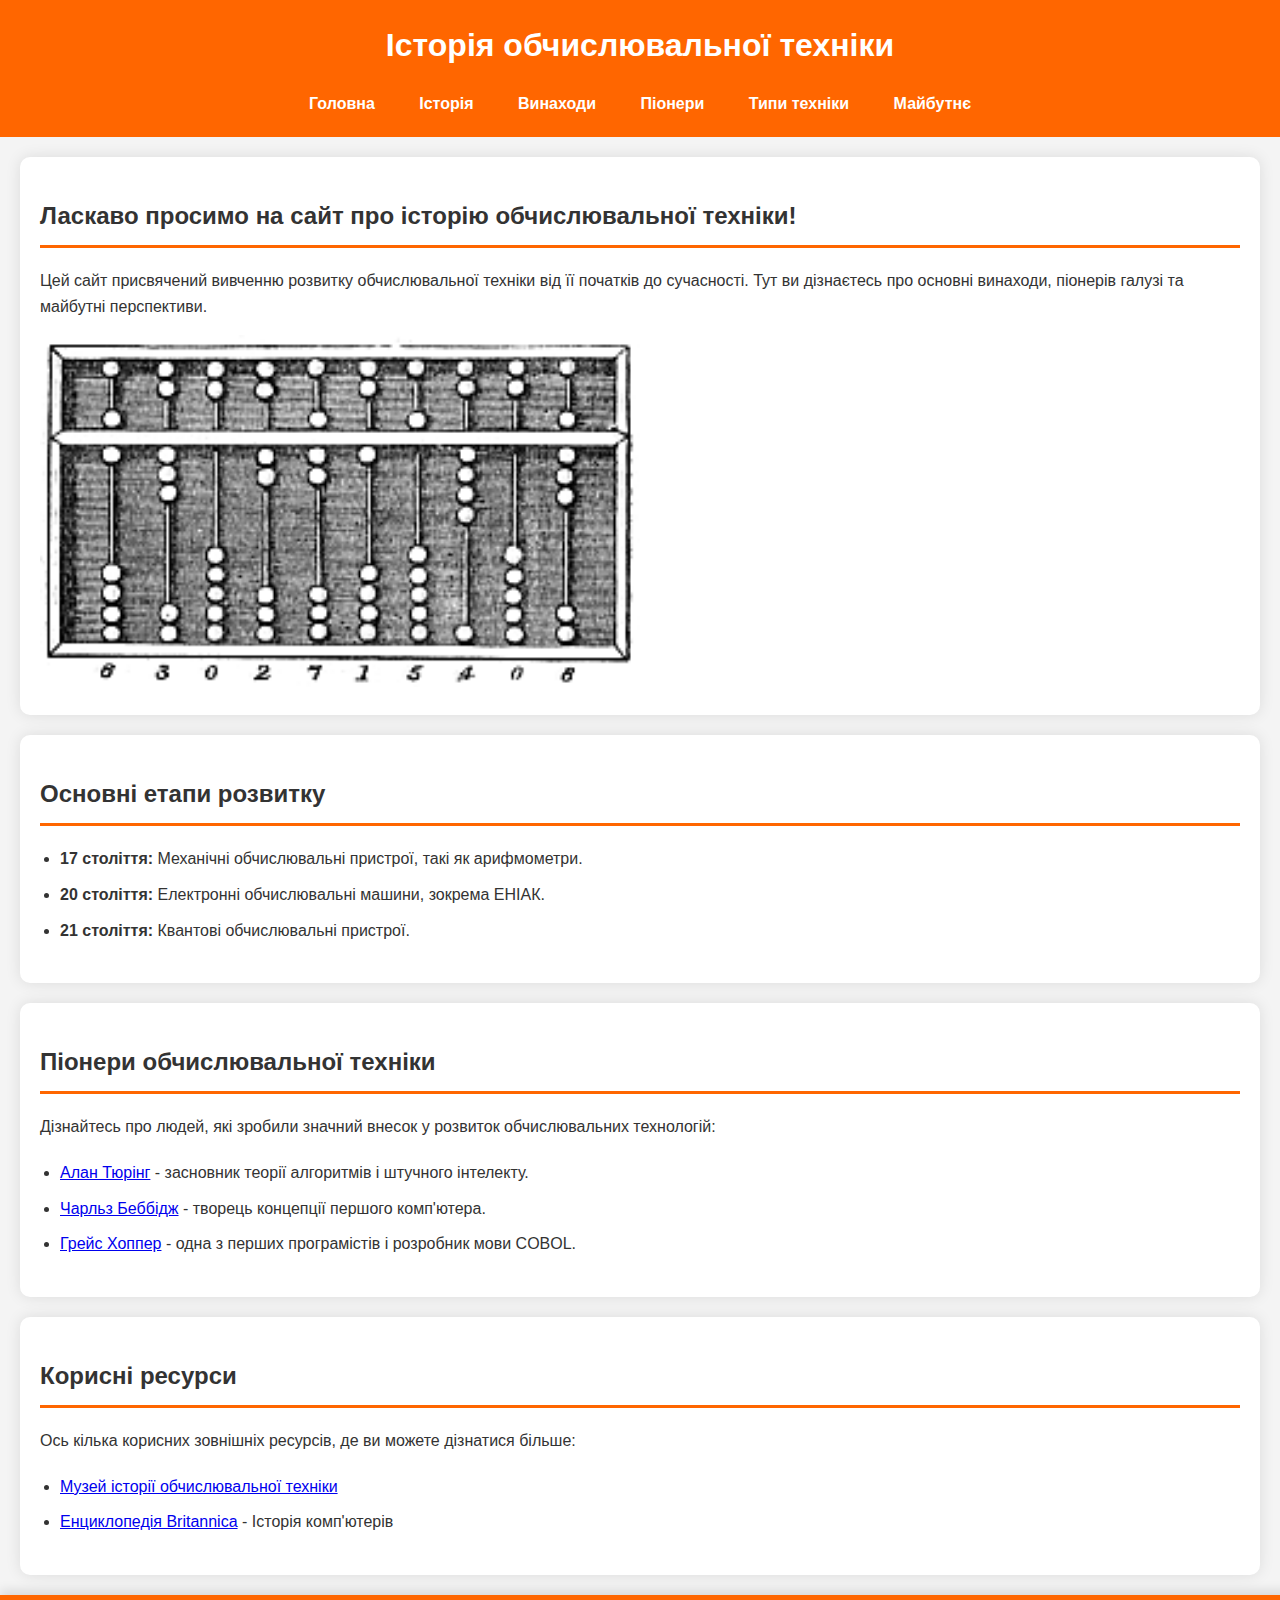
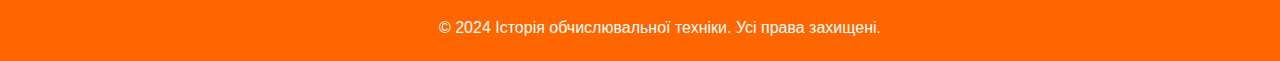
<file: index.html>
<!DOCTYPE html>
<html lang="uk">
<head>
    <meta charset="UTF-8">
    <meta name="viewport" content="width=device-width, initial-scale=1.0">
    <title>Історія обчислювальної техніки</title>
    <link rel="stylesheet" href="css/style.css">
</head>
<body>
    <header>
        <h1>Історія обчислювальної техніки</h1>
        <nav>
            <ul>
                <li><a href="index.html">Головна</a></li>
                <li><a href="pages/history.html">Історія</a></li>
                <li><a href="pages/inventions.html">Винаходи</a></li>
                <li><a href="pages/pioneers.html">Піонери</a></li>
                <li><a href="pages/types.html">Типи техніки</a></li>
                <li><a href="pages/future.html">Майбутнє</a></li>
            </ul>
        </nav>
    </header>
    
    <section>
        <h2>Ласкаво просимо на сайт про історію обчислювальної техніки!</h2>
        <p>Цей сайт присвячений вивченню розвитку обчислювальної техніки від її початків до сучасності. Тут ви дізнаєтесь про основні винаходи, піонерів галузі та майбутні перспективи.</p>
        <img src="img/main/history.png" alt="Історія обчислювальної техніки" width="600">
    </section>

    <section>
        <h2>Основні етапи розвитку</h2>
        <ul>
            <li><strong>17 століття:</strong> Механічні обчислювальні пристрої, такі як арифмометри.</li>
            <li><strong>20 століття:</strong> Електронні обчислювальні машини, зокрема ЕНІАК.</li>
            <li><strong>21 століття:</strong> Квантові обчислювальні пристрої.</li>
        </ul>
    </section>

    <section>
        <h2>Піонери обчислювальної техніки</h2>
        <p>Дізнайтесь про людей, які зробили значний внесок у розвиток обчислювальних технологій:</p>
        <ul>
            <li>
                <a href="https://uk.wikipedia.org/wiki/Алан_Тюрінг" target="_blank">Алан Тюрінг</a> 
                - засновник теорії алгоритмів і штучного інтелекту. <br>
            </li>
            <li>
                <a href="https://uk.wikipedia.org/wiki/Чарльз_Беббідж" target="_blank">Чарльз Беббідж</a> 
                - творець концепції першого комп'ютера. <br>
            </li>
            <li>
                <a href="https://uk.wikipedia.org/wiki/Грейс_Хоппер" target="_blank">Грейс Хоппер</a> 
                - одна з перших програмістів і розробник мови COBOL. <br>
            </li>
        </ul>
    </section>
    
    
    <section>
        <h2>Корисні ресурси</h2>
        <p>Ось кілька корисних зовнішніх ресурсів, де ви можете дізнатися більше:</p>
        <ul>
            <li><a href="https://www.computerhistory.org/">Музей історії обчислювальної техніки</a></li>
            <li><a href="https://www.britannica.com/technology/history-of-computers">Енциклопедія Britannica</a> - Історія комп'ютерів</li>
        </ul>
    </section>
    
    <footer>
        <p>&copy; 2024 Історія обчислювальної техніки. Усі права захищені.</p>
    </footer>
</body>
</html>
</file>
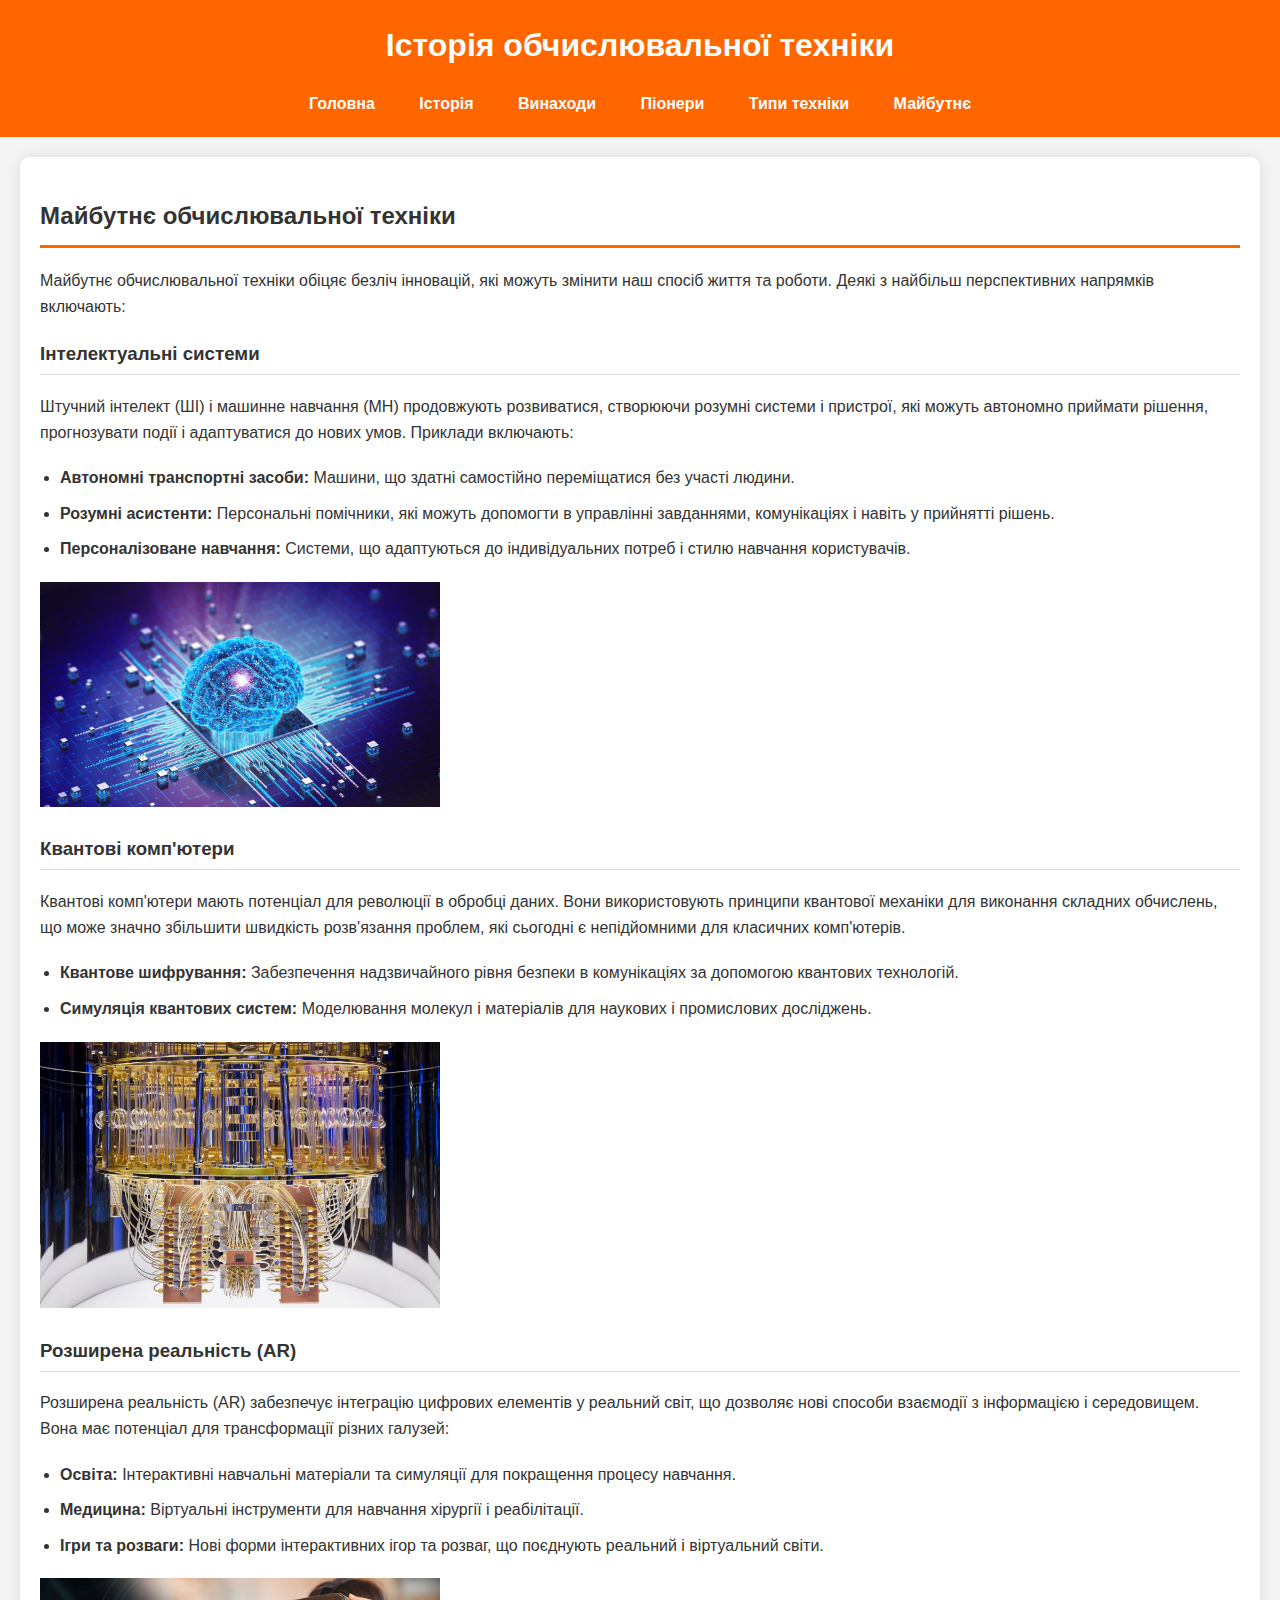
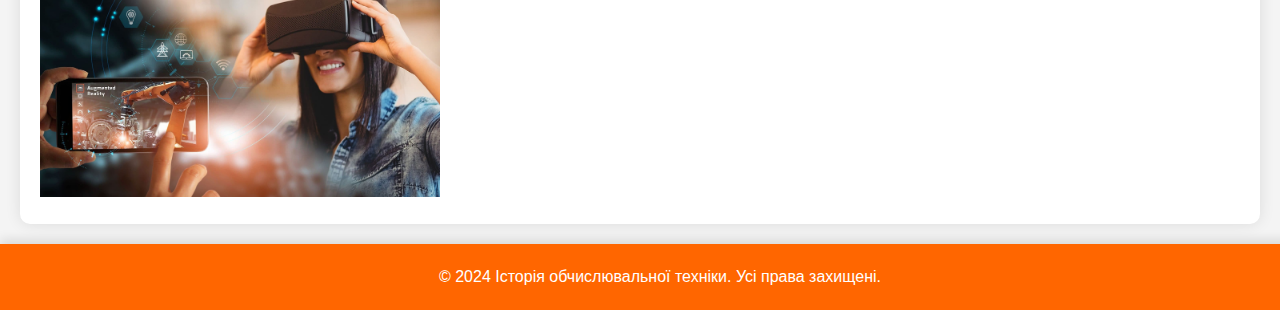
<file: pages/future.html>
<!DOCTYPE html>
<html lang="uk">
<head>
    <meta charset="UTF-8">
    <meta name="viewport" content="width=device-width, initial-scale=1.0">
    <title>Історія обчислювальної техніки - Майбутнє</title>
    <link rel="stylesheet" href="../css/style.css">
</head>
<body>
    <header>
        <h1>Історія обчислювальної техніки</h1>
        <nav>
            <ul>
                <li><a href="../index.html">Головна</a></li>
                <li><a href="history.html">Історія</a></li>
                <li><a href="inventions.html">Винаходи</a></li>
                <li><a href="pioneers.html">Піонери</a></li>
                <li><a href="types.html">Типи техніки</a></li>
                <li><a href="future.html">Майбутнє</a></li>
            </ul>
        </nav>
    </header>
    
    <section>
        <h2>Майбутнє обчислювальної техніки</h2>
        <p>Майбутнє обчислювальної техніки обіцяє безліч інновацій, які можуть змінити наш спосіб життя та роботи. Деякі з найбільш перспективних напрямків включають:</p>
        
        <h3>Інтелектуальні системи</h3>
        <p>Штучний інтелект (ШІ) і машинне навчання (МН) продовжують розвиватися, створюючи розумні системи і пристрої, які можуть автономно приймати рішення, прогнозувати події і адаптуватися до нових умов. Приклади включають:</p>
        <ul>
            <li><strong>Автономні транспортні засоби:</strong> Машини, що здатні самостійно переміщатися без участі людини.</li>
            <li><strong>Розумні асистенти:</strong> Персональні помічники, які можуть допомогти в управлінні завданнями, комунікаціях і навіть у прийнятті рішень.</li>
            <li><strong>Персоналізоване навчання:</strong> Системи, що адаптуються до індивідуальних потреб і стилю навчання користувачів.</li>
        </ul>
        <img src="../img/future/VFLt5vHV7aCoLrLGjP9Qwm-1200-80.jpg" alt="Інтелектуальні системи" width="400">
        
        <h3>Квантові комп'ютери</h3>
        <p>Квантові комп'ютери мають потенціал для революції в обробці даних. Вони використовують принципи квантової механіки для виконання складних обчислень, що може значно збільшити швидкість розв'язання проблем, які сьогодні є непідйомними для класичних комп'ютерів.</p>
        <ul>
            <li><strong>Квантове шифрування:</strong> Забезпечення надзвичайного рівня безпеки в комунікаціях за допомогою квантових технологій.</li>
            <li><strong>Симуляція квантових систем:</strong> Моделювання молекул і матеріалів для наукових і промислових досліджень.</li>
        </ul>
        <img src="../img/future/830b6acf603cddf47f9b1a35eaa2d4ee.jpg" alt="Квантові комп'ютери" width="400">
        
        <h3>Розширена реальність (AR)</h3>
        <p>Розширена реальність (AR) забезпечує інтеграцію цифрових елементів у реальний світ, що дозволяє нові способи взаємодії з інформацією і середовищем. Вона має потенціал для трансформації різних галузей:</p>
        <ul>
            <li><strong>Освіта:</strong> Інтерактивні навчальні матеріали та симуляції для покращення процесу навчання.</li>
            <li><strong>Медицина:</strong> Віртуальні інструменти для навчання хірургії і реабілітації.</li>
            <li><strong>Ігри та розваги:</strong> Нові форми інтерактивних ігор та розваг, що поєднують реальний і віртуальний світи.</li>
        </ul>
        <img src="../img/future/eb89aada-5923-4153-b688-4f6d66851bd6.jpeg" alt="Розширена реальність" width="400">
        
    </section>
    
    <footer>
        <p>&copy; 2024 Історія обчислювальної техніки. Усі права захищені.</p>
    </footer>
</body>
</html>
</file>
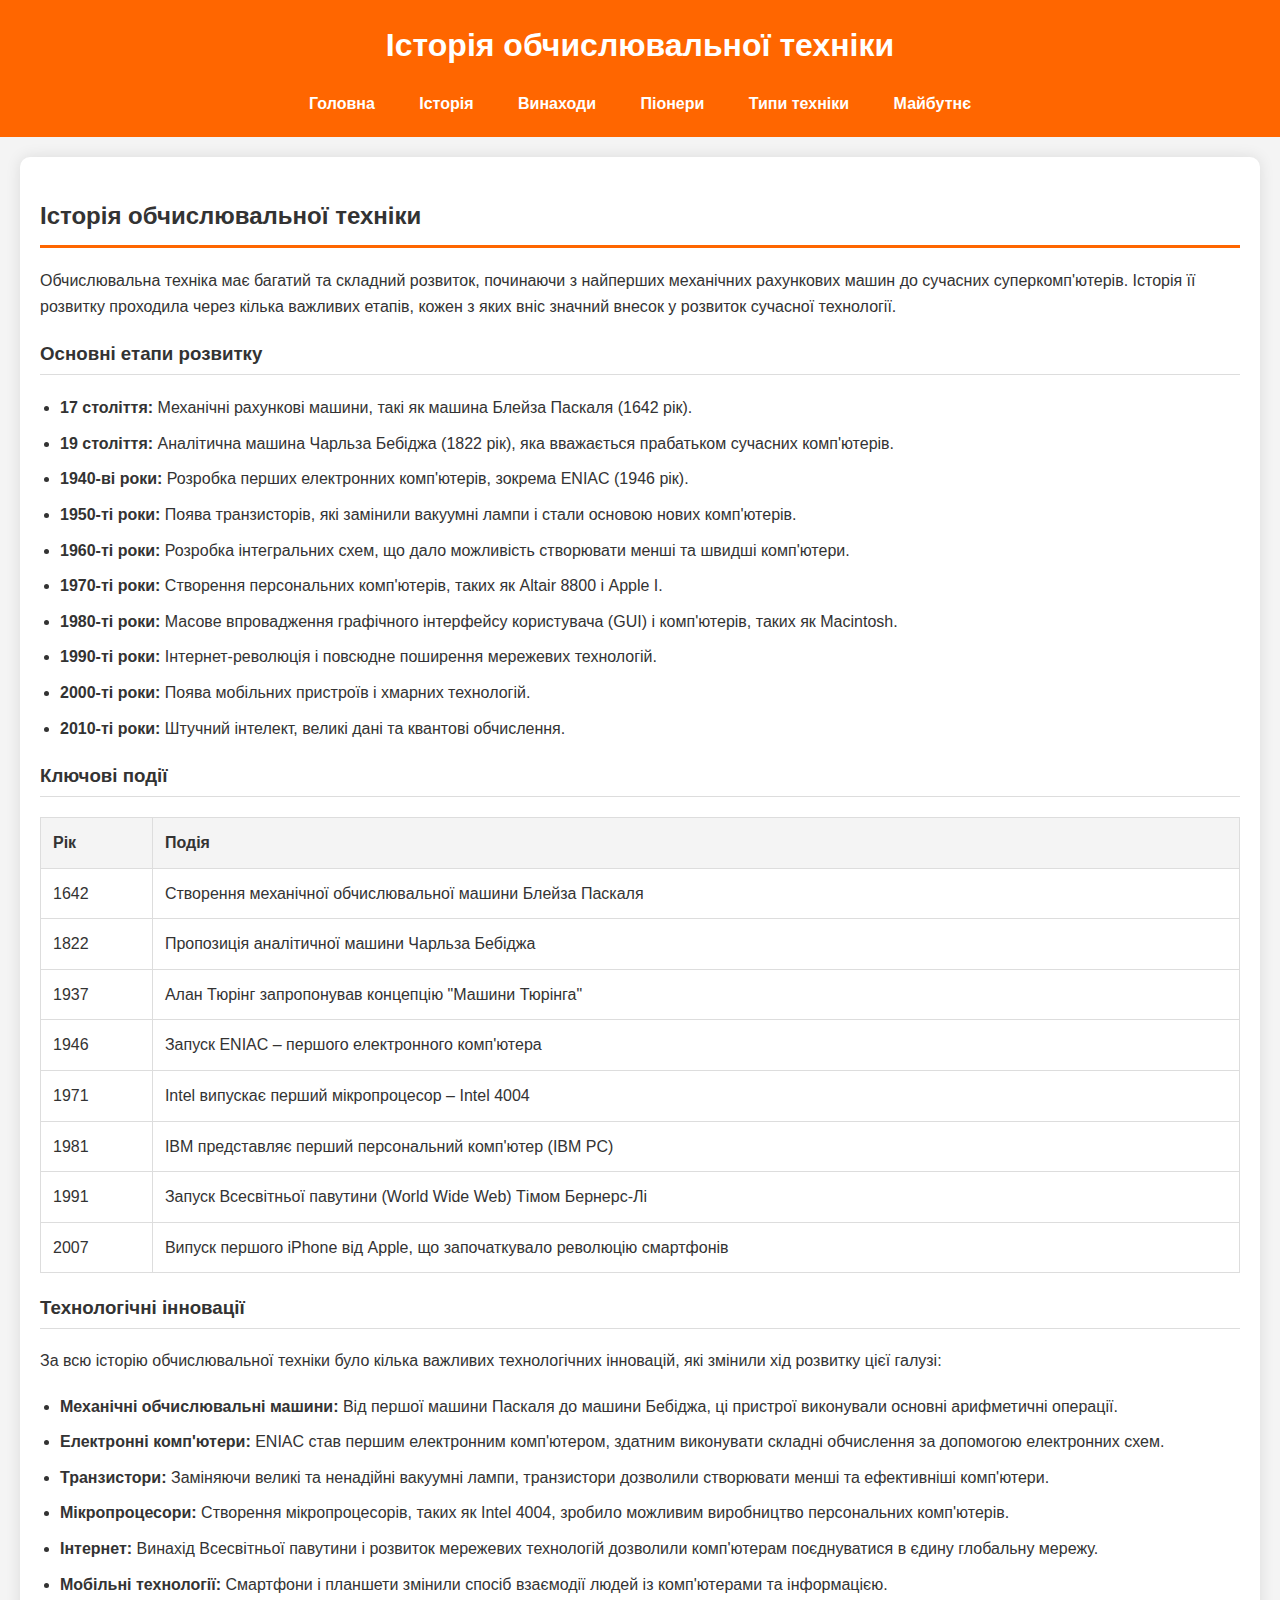
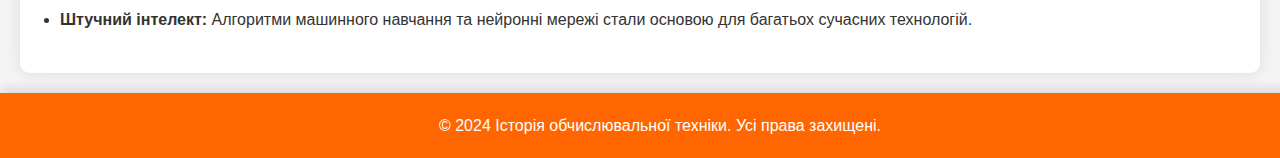
<file: pages/history.html>
<!DOCTYPE html>
<html lang="uk">
<head>
    <meta charset="UTF-8">
    <meta name="viewport" content="width=device-width, initial-scale=1.0">
    <title>Історія обчислювальної техніки - Історія</title>
    <link rel="stylesheet" href="../css/style.css">
</head>
<body>
    <header>
        <h1>Історія обчислювальної техніки</h1>
        <nav>
            <ul>
                <li><a href="../index.html">Головна</a></li>
                <li><a href="history.html">Історія</a></li>
                <li><a href="inventions.html">Винаходи</a></li>
                <li><a href="pioneers.html">Піонери</a></li>
                <li><a href="types.html">Типи техніки</a></li>
                <li><a href="future.html">Майбутнє</a></li>
            </ul>
        </nav>
    </header>
    
    <section>
        <h2>Історія обчислювальної техніки</h2>
        <p>Обчислювальна техніка має багатий та складний розвиток, починаючи з найперших механічних рахункових машин до сучасних суперкомп'ютерів. Історія її розвитку проходила через кілька важливих етапів, кожен з яких вніс значний внесок у розвиток сучасної технології.</p>

        <h3>Основні етапи розвитку</h3>
        <ul>
            <li><strong>17 століття:</strong> Механічні рахункові машини, такі як машина Блейза Паскаля (1642 рік).</li>
            <li><strong>19 століття:</strong> Аналітична машина Чарльза Бебіджа (1822 рік), яка вважається прабатьком сучасних комп'ютерів.</li>
            <li><strong>1940-ві роки:</strong> Розробка перших електронних комп'ютерів, зокрема ENIAC (1946 рік).</li>
            <li><strong>1950-ті роки:</strong> Поява транзисторів, які замінили вакуумні лампи і стали основою нових комп'ютерів.</li>
            <li><strong>1960-ті роки:</strong> Розробка інтегральних схем, що дало можливість створювати менші та швидші комп'ютери.</li>
            <li><strong>1970-ті роки:</strong> Створення персональних комп'ютерів, таких як Altair 8800 і Apple I.</li>
            <li><strong>1980-ті роки:</strong> Масове впровадження графічного інтерфейсу користувача (GUI) і комп'ютерів, таких як Macintosh.</li>
            <li><strong>1990-ті роки:</strong> Інтернет-революція і повсюдне поширення мережевих технологій.</li>
            <li><strong>2000-ті роки:</strong> Поява мобільних пристроїв і хмарних технологій.</li>
            <li><strong>2010-ті роки:</strong> Штучний інтелект, великі дані та квантові обчислення.</li>
        </ul>

        <h3>Ключові події</h3>
        <table border="1">
            <tr>
                <th>Рік</th>
                <th>Подія</th>
            </tr>
            <tr>
                <td>1642</td>
                <td>Створення механічної обчислювальної машини Блейза Паскаля</td>
            </tr>
            <tr>
                <td>1822</td>
                <td>Пропозиція аналітичної машини Чарльза Бебіджа</td>
            </tr>
            <tr>
                <td>1937</td>
                <td>Алан Тюрінг запропонував концепцію "Машини Тюрінга"</td>
            </tr>
            <tr>
                <td>1946</td>
                <td>Запуск ENIAC – першого електронного комп'ютера</td>
            </tr>
            <tr>
                <td>1971</td>
                <td>Intel випускає перший мікропроцесор – Intel 4004</td>
            </tr>
            <tr>
                <td>1981</td>
                <td>IBM представляє перший персональний комп'ютер (IBM PC)</td>
            </tr>
            <tr>
                <td>1991</td>
                <td>Запуск Всесвітньої павутини (World Wide Web) Тімом Бернерс-Лі</td>
            </tr>
            <tr>
                <td>2007</td>
                <td>Випуск першого iPhone від Apple, що започаткувало революцію смартфонів</td>
            </tr>
        </table>

        <h3>Технологічні інновації</h3>
        <p>За всю історію обчислювальної техніки було кілька важливих технологічних інновацій, які змінили хід розвитку цієї галузі:</p>
        <ul>
            <li><strong>Механічні обчислювальні машини:</strong> Від першої машини Паскаля до машини Бебіджа, ці пристрої виконували основні арифметичні операції.</li>
            <li><strong>Електронні комп'ютери:</strong> ENIAC став першим електронним комп'ютером, здатним виконувати складні обчислення за допомогою електронних схем.</li>
            <li><strong>Транзистори:</strong> Заміняючи великі та ненадійні вакуумні лампи, транзистори дозволили створювати менші та ефективніші комп'ютери.</li>
            <li><strong>Мікропроцесори:</strong> Створення мікропроцесорів, таких як Intel 4004, зробило можливим виробництво персональних комп'ютерів.</li>
            <li><strong>Інтернет:</strong> Винахід Всесвітньої павутини і розвиток мережевих технологій дозволили комп'ютерам поєднуватися в єдину глобальну мережу.</li>
            <li><strong>Мобільні технології:</strong> Смартфони і планшети змінили спосіб взаємодії людей із комп'ютерами та інформацією.</li>
            <li><strong>Штучний інтелект:</strong> Алгоритми машинного навчання та нейронні мережі стали основою для багатьох сучасних технологій.</li>
        </ul>
    </section>
    
    <footer>
        <p>&copy; 2024 Історія обчислювальної техніки. Усі права захищені.</p>
    </footer>
</body>
</html>
</file>
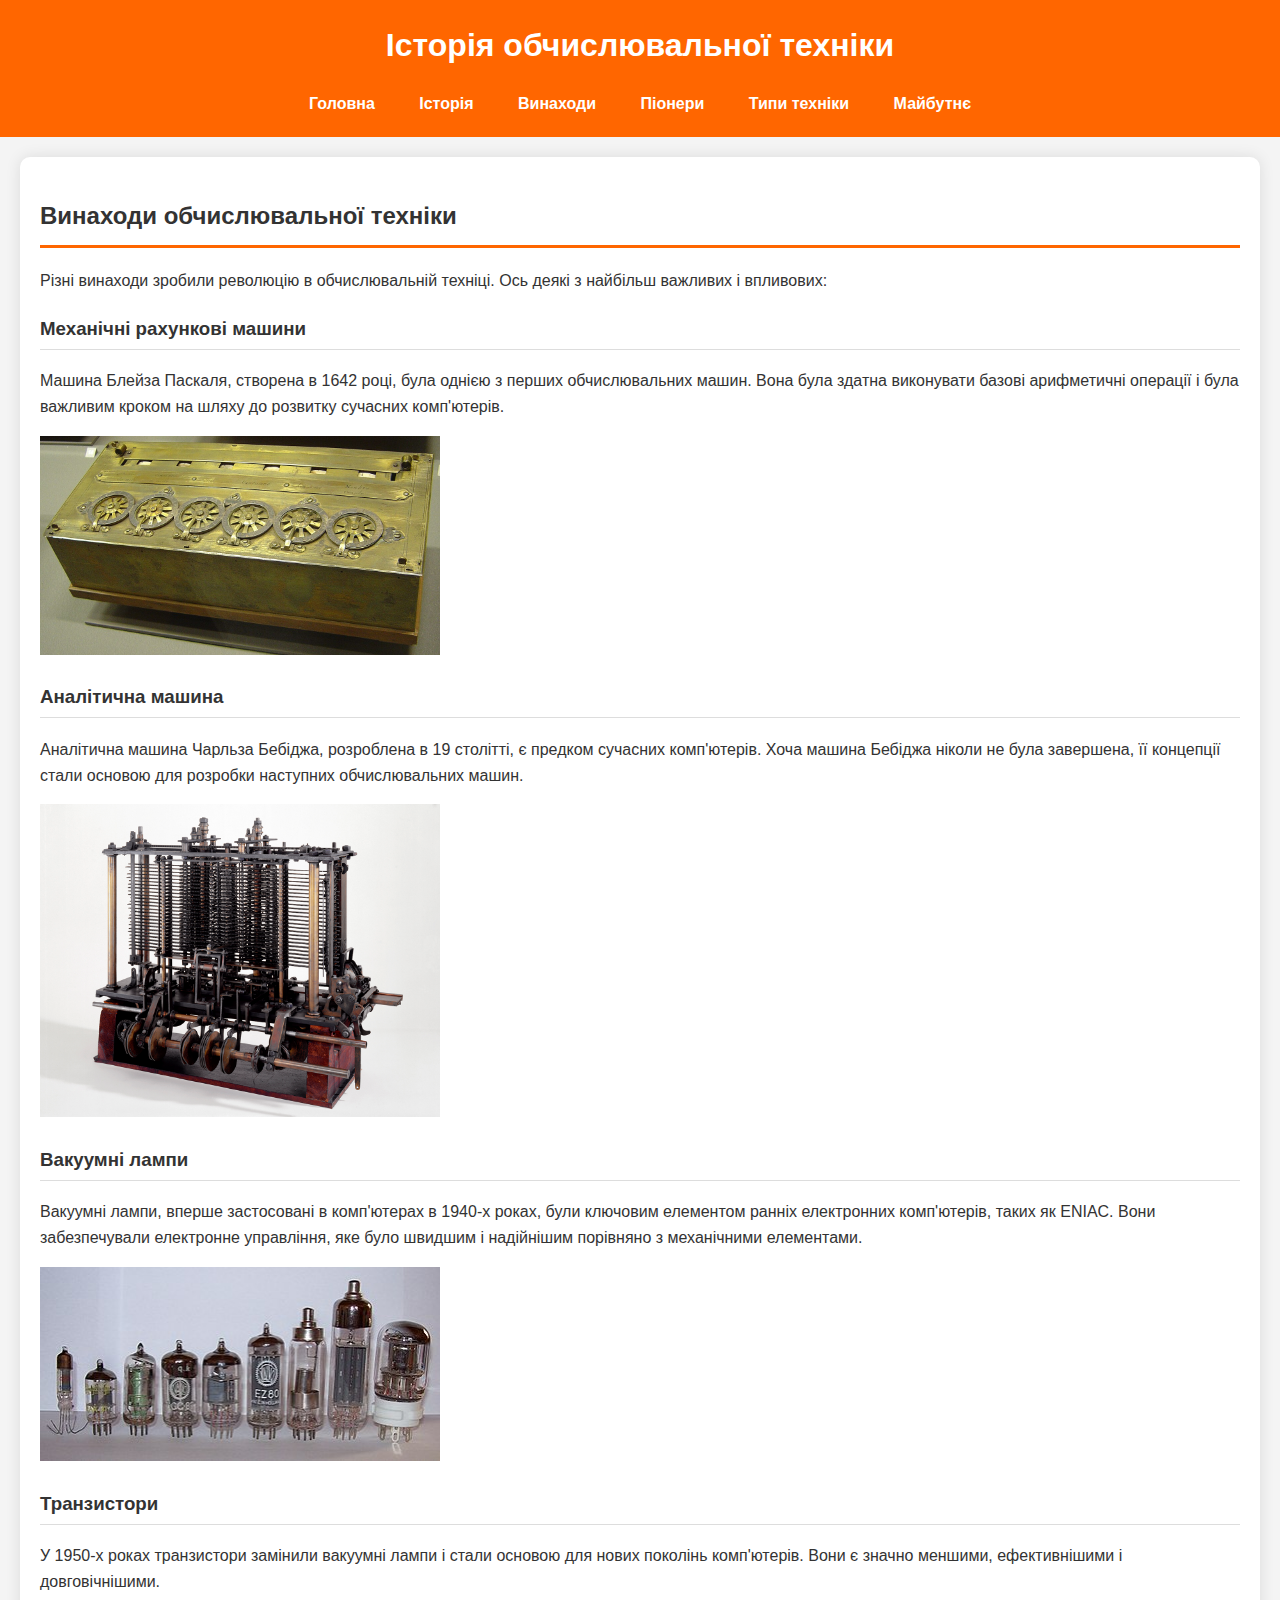
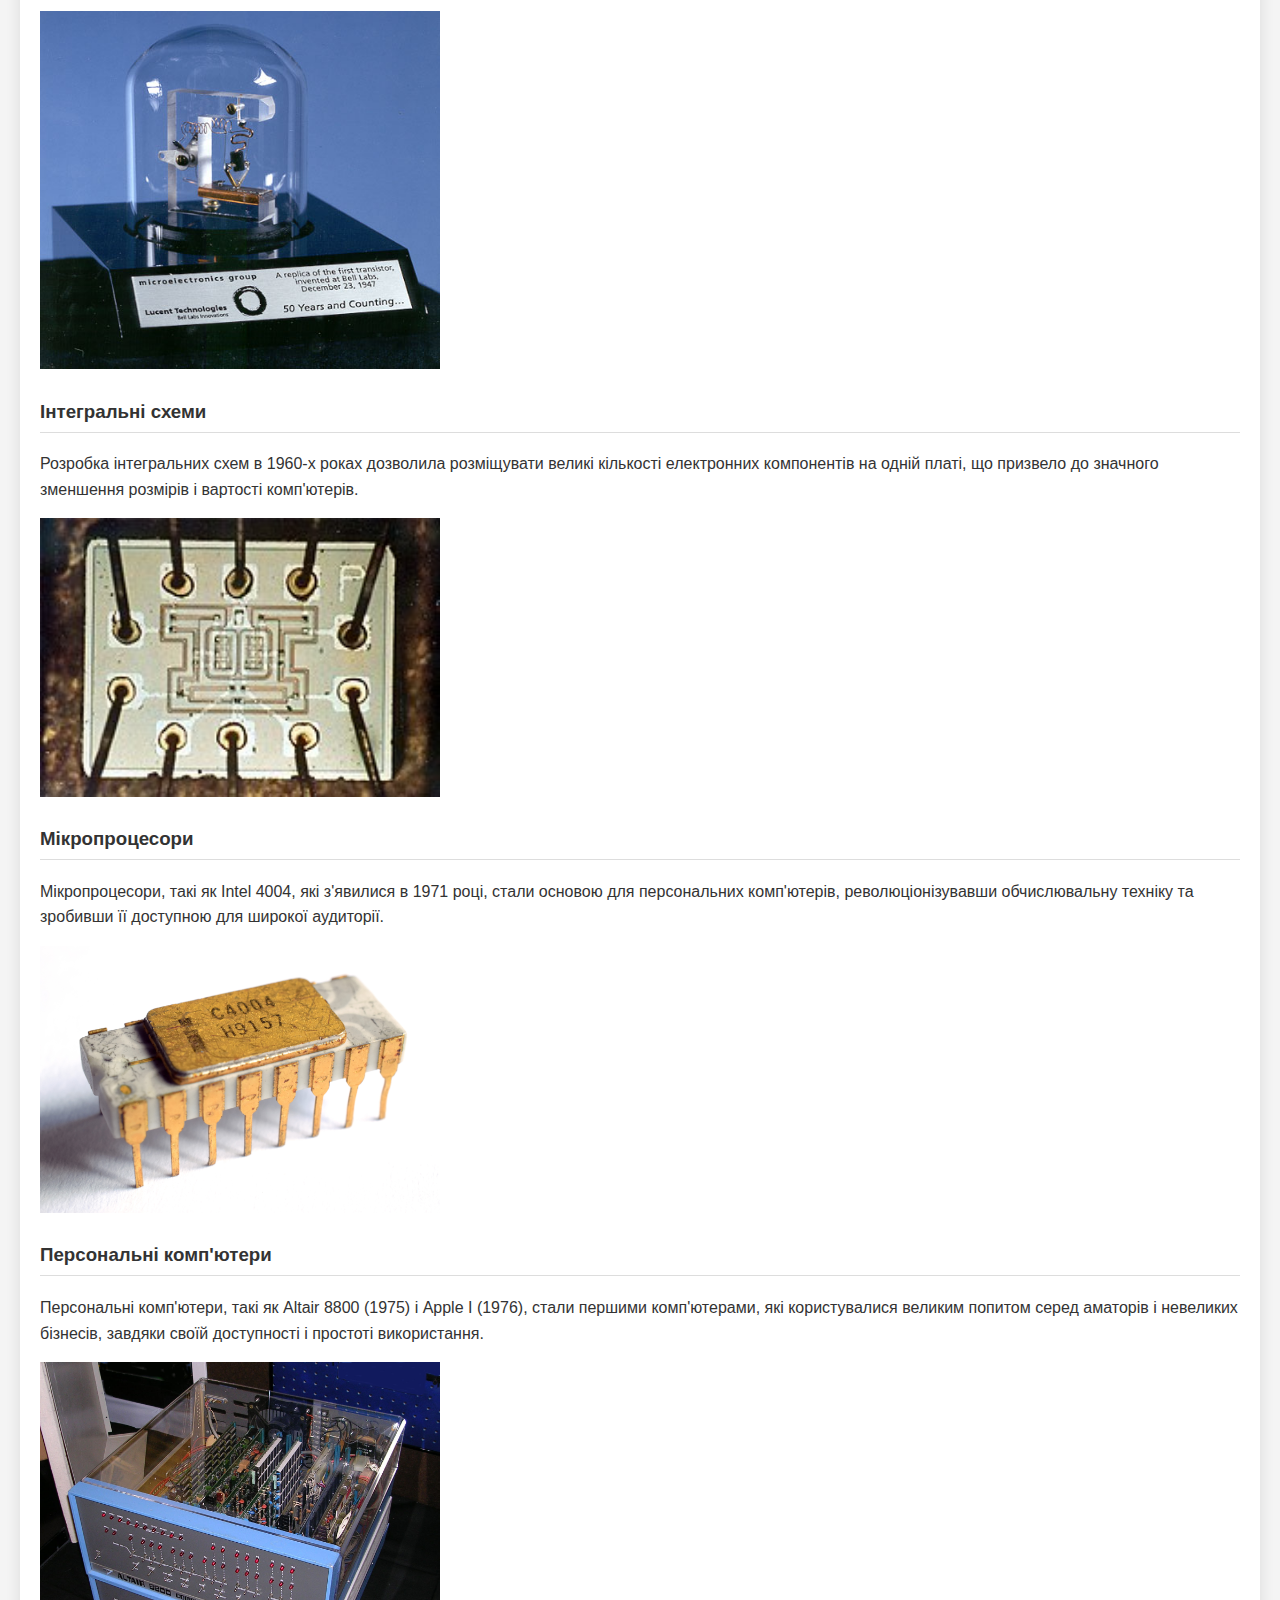
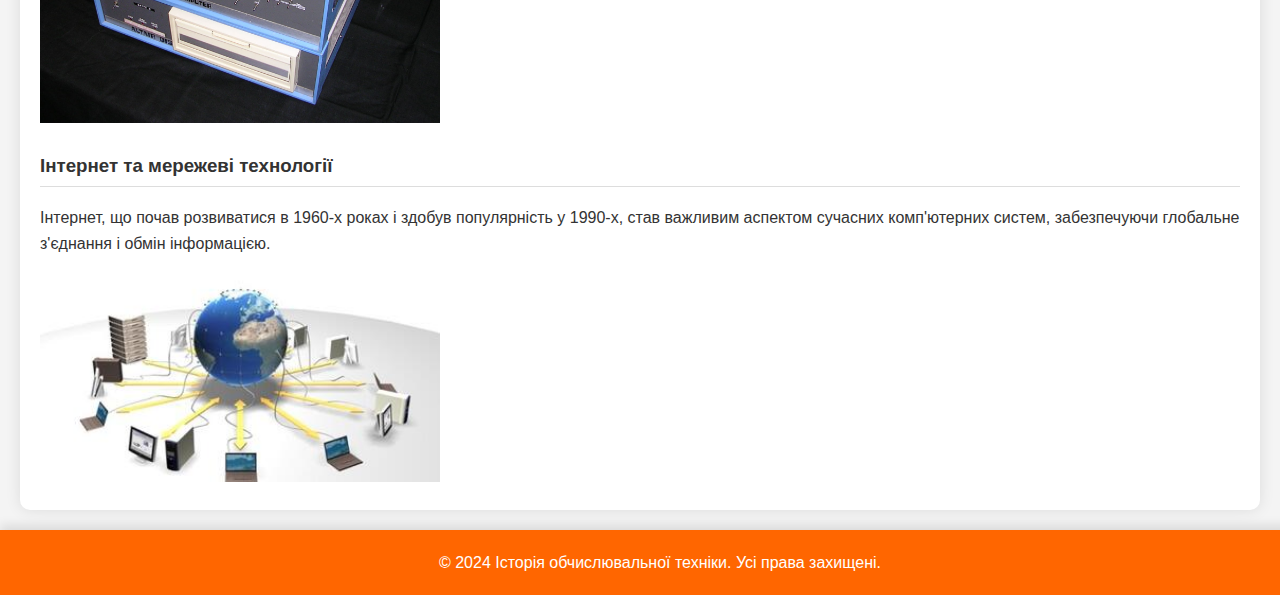
<file: pages/inventions.html>
<!DOCTYPE html>
<html lang="uk">
<head>
    <meta charset="UTF-8">
    <meta name="viewport" content="width=device-width, initial-scale=1.0">
    <title>Історія обчислювальної техніки - Винаходи</title>
    <link rel="stylesheet" href="../css/style.css">
</head>
<body>
    <header>
        <h1>Історія обчислювальної техніки</h1>
        <nav>
            <ul>
                <li><a href="../index.html">Головна</a></li>
                <li><a href="history.html">Історія</a></li>
                <li><a href="inventions.html">Винаходи</a></li>
                <li><a href="pioneers.html">Піонери</a></li>
                <li><a href="types.html">Типи техніки</a></li>
                <li><a href="future.html">Майбутнє</a></li>
            </ul>
        </nav>
    </header>
    
    <section>
        <h2>Винаходи обчислювальної техніки</h2>
        <p>Різні винаходи зробили революцію в обчислювальній техніці. Ось деякі з найбільш важливих і впливових:</p>
        
        <h3>Механічні рахункові машини</h3>
        <p>Машина Блейза Паскаля, створена в 1642 році, була однією з перших обчислювальних машин. Вона була здатна виконувати базові арифметичні операції і була важливим кроком на шляху до розвитку сучасних комп'ютерів.</p>
        <img src="../img/inventions/Arts_et_Metiers_Pascaline_dsc03869.jpg" alt="Машина Паскаля" width="400">

        <h3>Аналітична машина</h3>
        <p>Аналітична машина Чарльза Бебіджа, розроблена в 19 столітті, є предком сучасних комп'ютерів. Хоча машина Бебіджа ніколи не була завершена, її концепції стали основою для розробки наступних обчислювальних машин.</p>
        <img src="../img/inventions/babbages_analytical_engine_1834-1871._9660574685.jpg" alt="Аналітична машина" width="400">
        
        <h3>Вакуумні лампи</h3>
        <p>Вакуумні лампи, вперше застосовані в комп'ютерах в 1940-х роках, були ключовим елементом ранніх електронних комп'ютерів, таких як ENIAC. Вони забезпечували електронне управління, яке було швидшим і надійнішим порівняно з механічними елементами.</p>
        <img src="../img/inventions/400px-Elektronenroehren-auswahl.jpg" alt="Вакуумні лампи" width="400">
        
        <h3>Транзистори</h3>
        <p>У 1950-х роках транзистори замінили вакуумні лампи і стали основою для нових поколінь комп'ютерів. Вони є значно меншими, ефективнішими і довговічнішими.</p>
        <img src="../img/inventions/Replica-of-first-transistor.jpg" alt="Транзистори" width="400">
        
        <h3>Інтегральні схеми</h3>
        <p>Розробка інтегральних схем в 1960-х роках дозволила розміщувати великі кількості електронних компонентів на одній платі, що призвело до значного зменшення розмірів і вартості комп'ютерів.</p>
        <img src="../img/inventions/Agc_nor2.jpg" alt="Інтегральні схеми" width="400">
        
        <h3>Мікропроцесори</h3>
        <p>Мікропроцесори, такі як Intel 4004, які з'явилися в 1971 році, стали основою для персональних комп'ютерів, революціонізувавши обчислювальну техніку та зробивши її доступною для широкої аудиторії.</p>
        <img src="../img/inventions/Intel_C4004.jpg" alt="Мікропроцесори" width="400">
        
        <h3>Персональні комп'ютери</h3>
        <p>Персональні комп'ютери, такі як Altair 8800 (1975) і Apple I (1976), стали першими комп'ютерами, які користувалися великим попитом серед аматорів і невеликих бізнесів, завдяки своїй доступності і простоті використання.</p>
        <img src="../img/inventions/Altair_8800_Computer.jpg" alt="Персональні комп'ютери" width="400">
        
        <h3>Інтернет та мережеві технології</h3>
        <p>Інтернет, що почав розвиватися в 1960-х роках і здобув популярність у 1990-х, став важливим аспектом сучасних комп'ютерних систем, забезпечуючи глобальне з'єднання і обмін інформацією.</p>
        <img src="../img/inventions/0201c3d9-b823-378x198.jpg" alt="Інтернет" width="400">
        
    </section>
    
    <footer>
        <p>&copy; 2024 Історія обчислювальної техніки. Усі права захищені.</p>
    </footer>
</body>
</html>
</file>
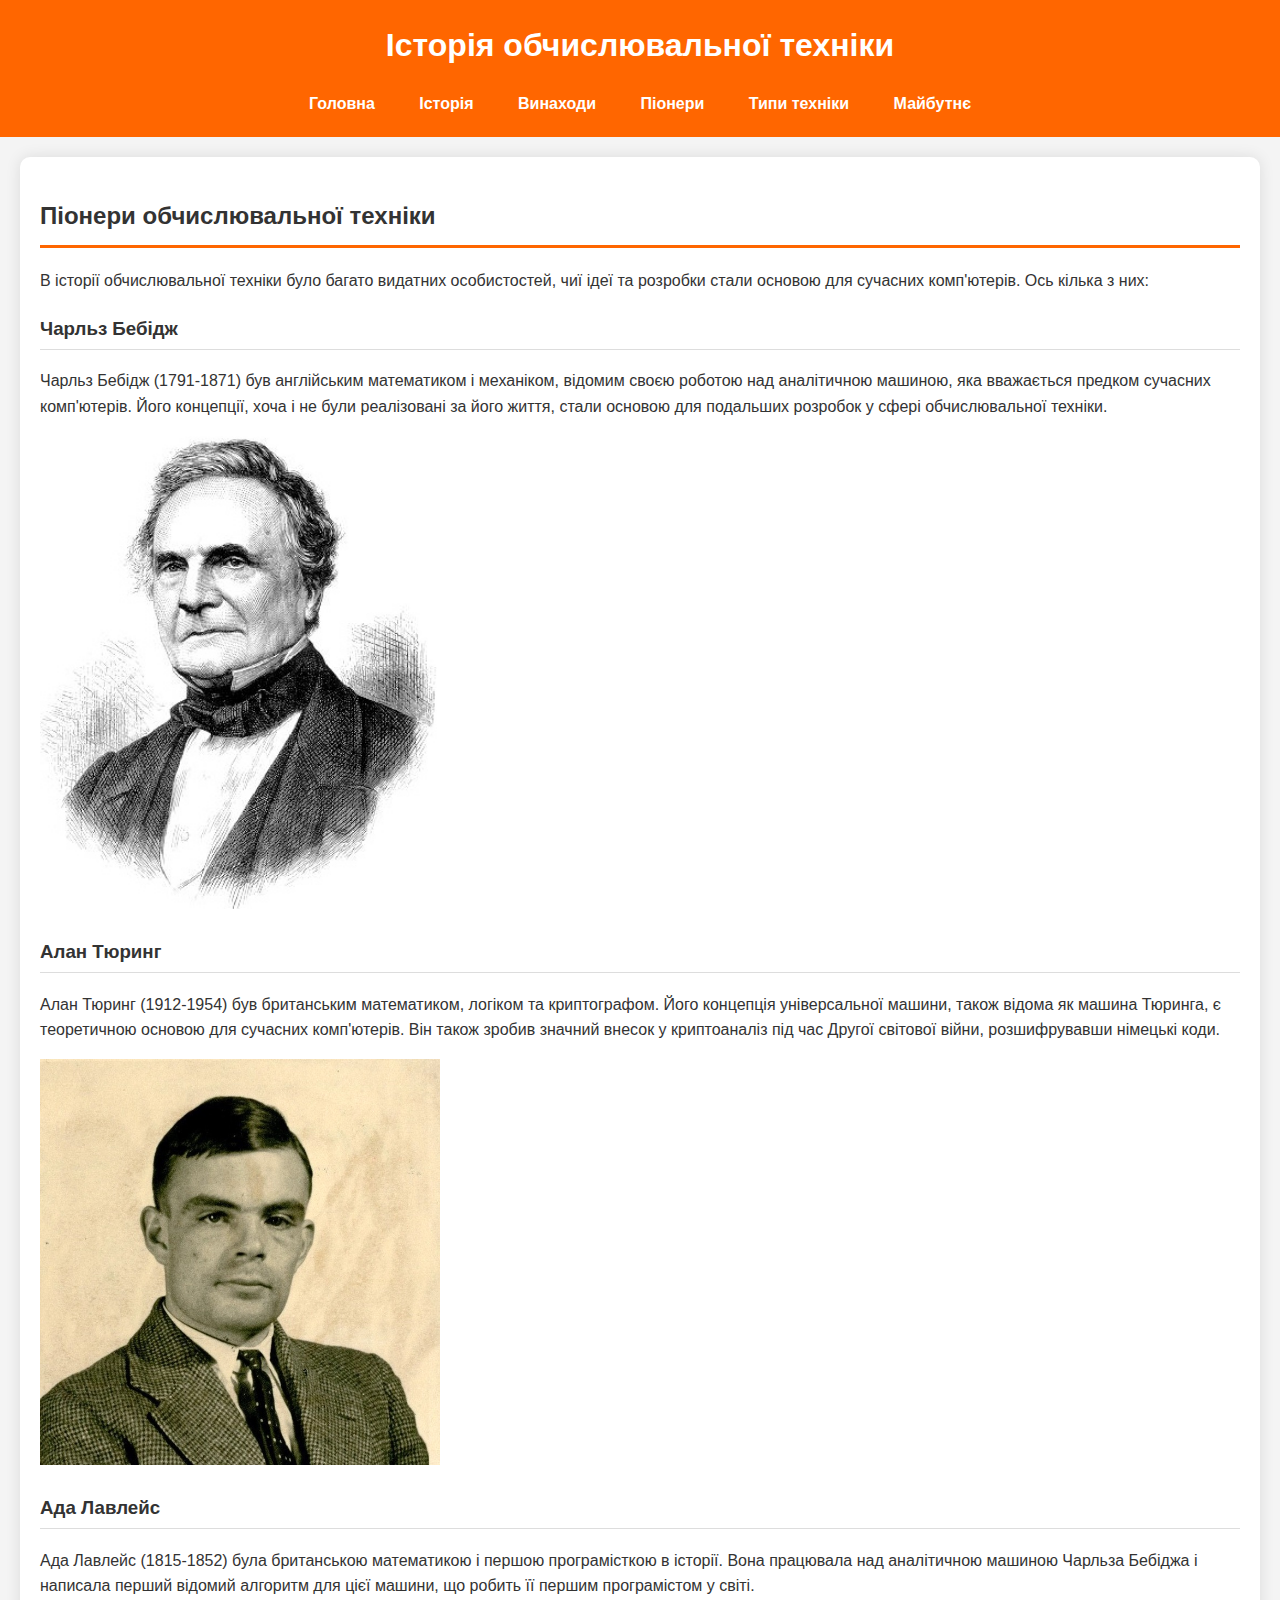
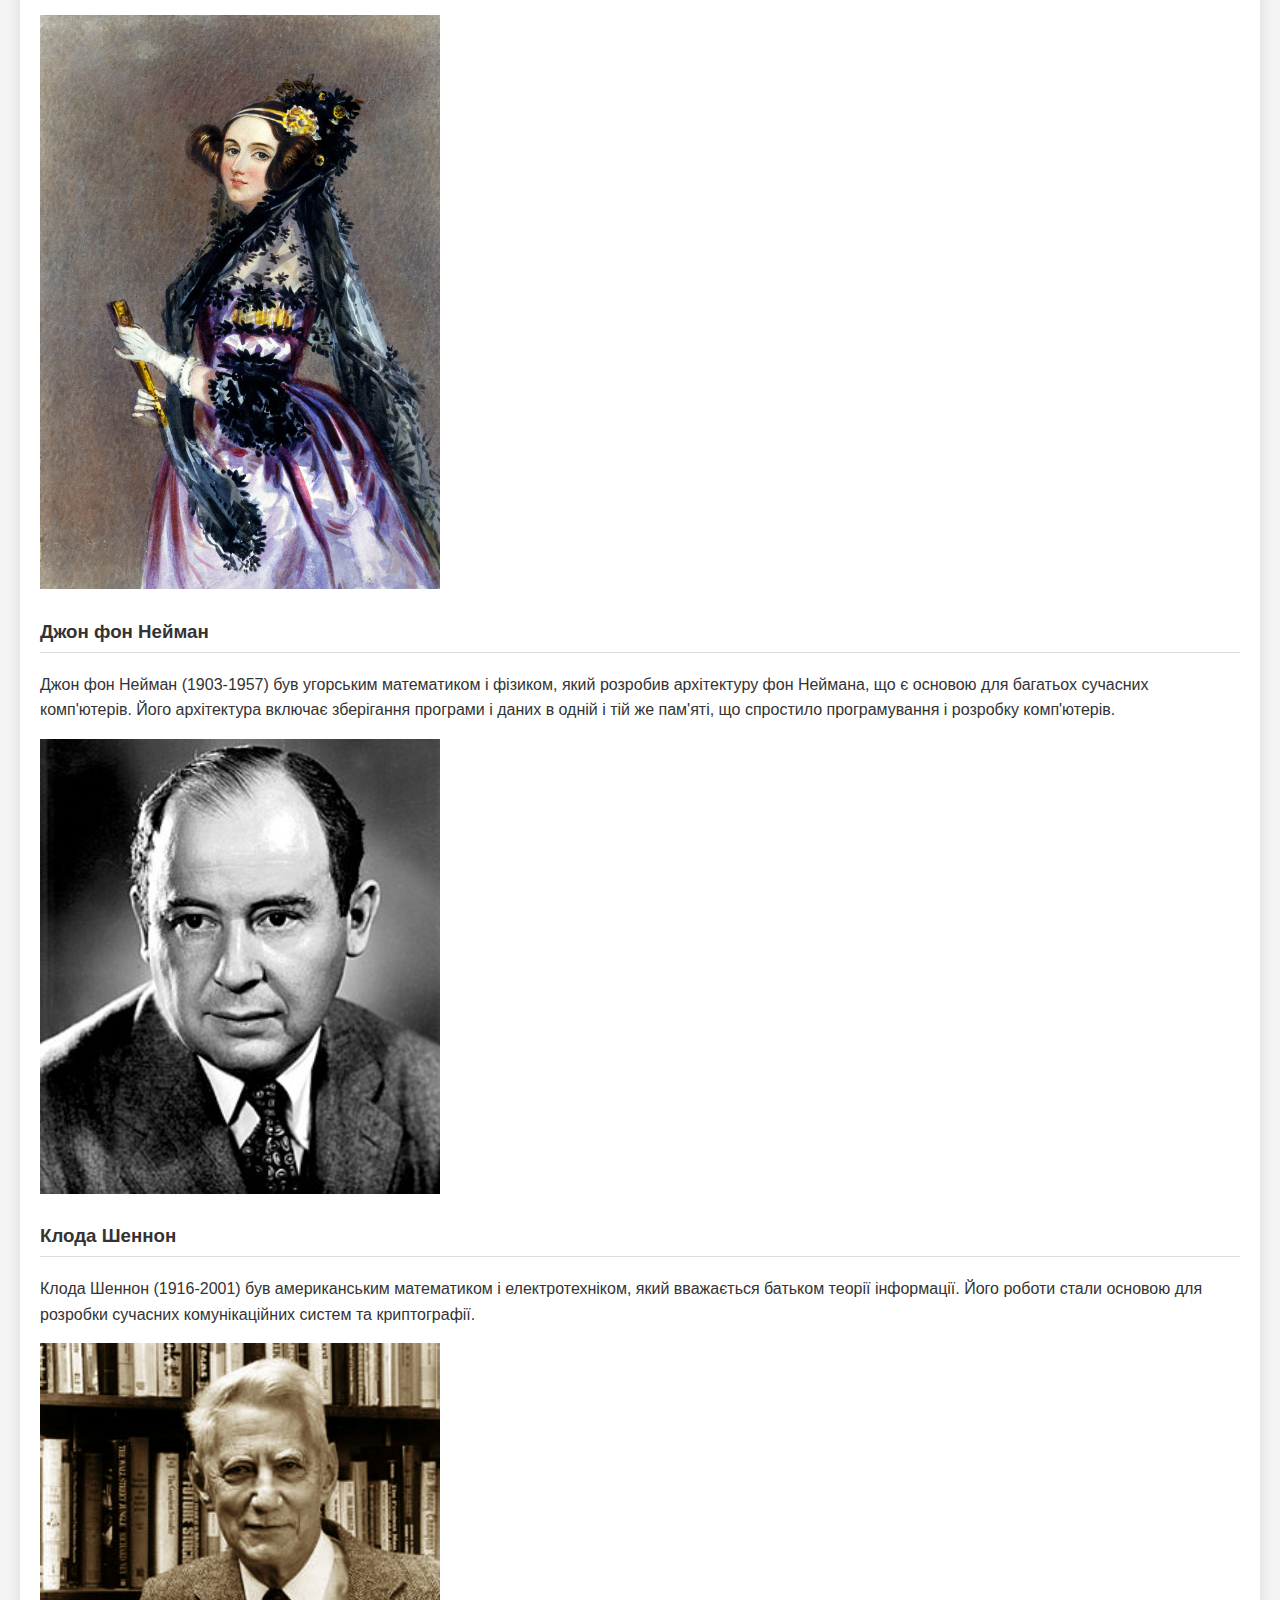
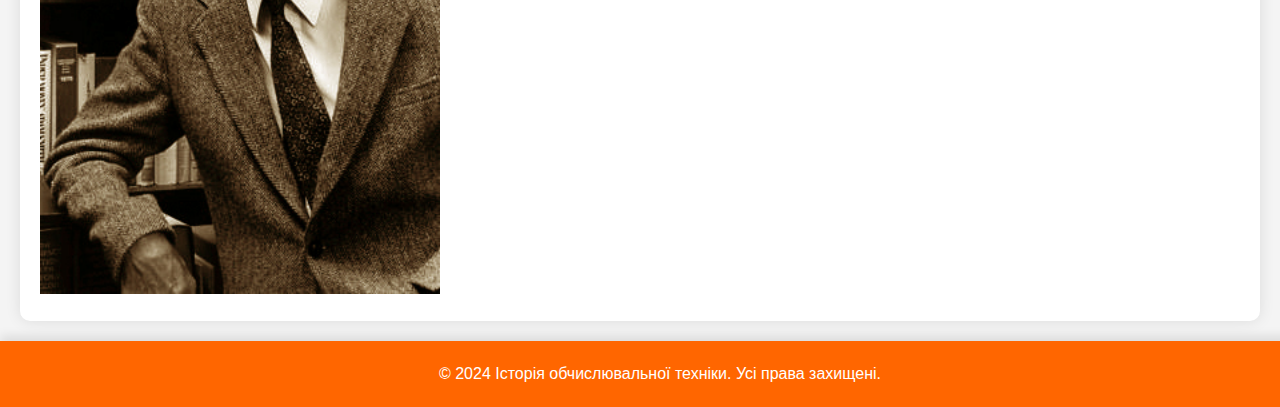
<file: pages/pioneers.html>
<!DOCTYPE html>
<html lang="uk">
<head>
    <meta charset="UTF-8">
    <meta name="viewport" content="width=device-width, initial-scale=1.0">
    <title>Історія обчислювальної техніки - Піонери</title>
    <link rel="stylesheet" href="../css/style.css">
</head>
<body>
    <header>
        <h1>Історія обчислювальної техніки</h1>
        <nav>
            <ul>
                <li><a href="../index.html">Головна</a></li>
                <li><a href="history.html">Історія</a></li>
                <li><a href="inventions.html">Винаходи</a></li>
                <li><a href="pioneers.html">Піонери</a></li>
                <li><a href="types.html">Типи техніки</a></li>
                <li><a href="future.html">Майбутнє</a></li>
            </ul>
        </nav>
    </header>
    
    <section>
        <h2>Піонери обчислювальної техніки</h2>
        <p>В історії обчислювальної техніки було багато видатних особистостей, чиї ідеї та розробки стали основою для сучасних комп'ютерів. Ось кілька з них:</p>
        
        <h3>Чарльз Бебідж</h3>
        <p>Чарльз Бебідж (1791-1871) був англійським математиком і механіком, відомим своєю роботою над аналітичною машиною, яка вважається предком сучасних комп'ютерів. Його концепції, хоча і не були реалізовані за його життя, стали основою для подальших розробок у сфері обчислювальної техніки.</p>
        <img src="../img/pioneers/CharlesBabbage.jpg" alt="Чарльз Бебідж" width="400">

        <h3>Алан Тюринг</h3>
        <p>Алан Тюринг (1912-1954) був британським математиком, логіком та криптографом. Його концепція універсальної машини, також відома як машина Тюринга, є теоретичною основою для сучасних комп'ютерів. Він також зробив значний внесок у криптоаналіз під час Другої світової війни, розшифрувавши німецькі коди.</p>
        <img src="../img/pioneers/Alan_Turing_(1912-1954)_in_1936_at_Princeton_University.jpg" alt="Алан Тюринг" width="400">
        
        <h3>Ада Лавлейс</h3>
        <p>Ада Лавлейс (1815-1852) була британською математикою і першою програмісткою в історії. Вона працювала над аналітичною машиною Чарльза Бебіджа і написала перший відомий алгоритм для цієї машини, що робить її першим програмістом у світі.</p>
        <img src="../img/pioneers/Ada_Lovelace_portrait.jpg" alt="Ада Лавлейс" width="400">
        
        <h3>Джон фон Нейман</h3>
        <p>Джон фон Нейман (1903-1957) був угорським математиком і фізиком, який розробив архітектуру фон Неймана, що є основою для багатьох сучасних комп'ютерів. Його архітектура включає зберігання програми і даних в одній і тій же пам'яті, що спростило програмування і розробку комп'ютерів.</p>
        <img src="../img/pioneers/John_von_Neumann.jpg" alt="Джон фон Нейман" width="400">
        
        <h3>Клода Шеннон</h3>
        <p>Клода Шеннон (1916-2001) був американським математиком і електротехніком, який вважається батьком теорії інформації. Його роботи стали основою для розробки сучасних комунікаційних систем та криптографії.</p>
        <img src="../img/pioneers/Shannon.jpg" alt="Клода Шеннон" width="400">
        
    </section>
    
    <footer>
        <p>&copy; 2024 Історія обчислювальної техніки. Усі права захищені.</p>
    </footer>
</body>
</html>
</file>
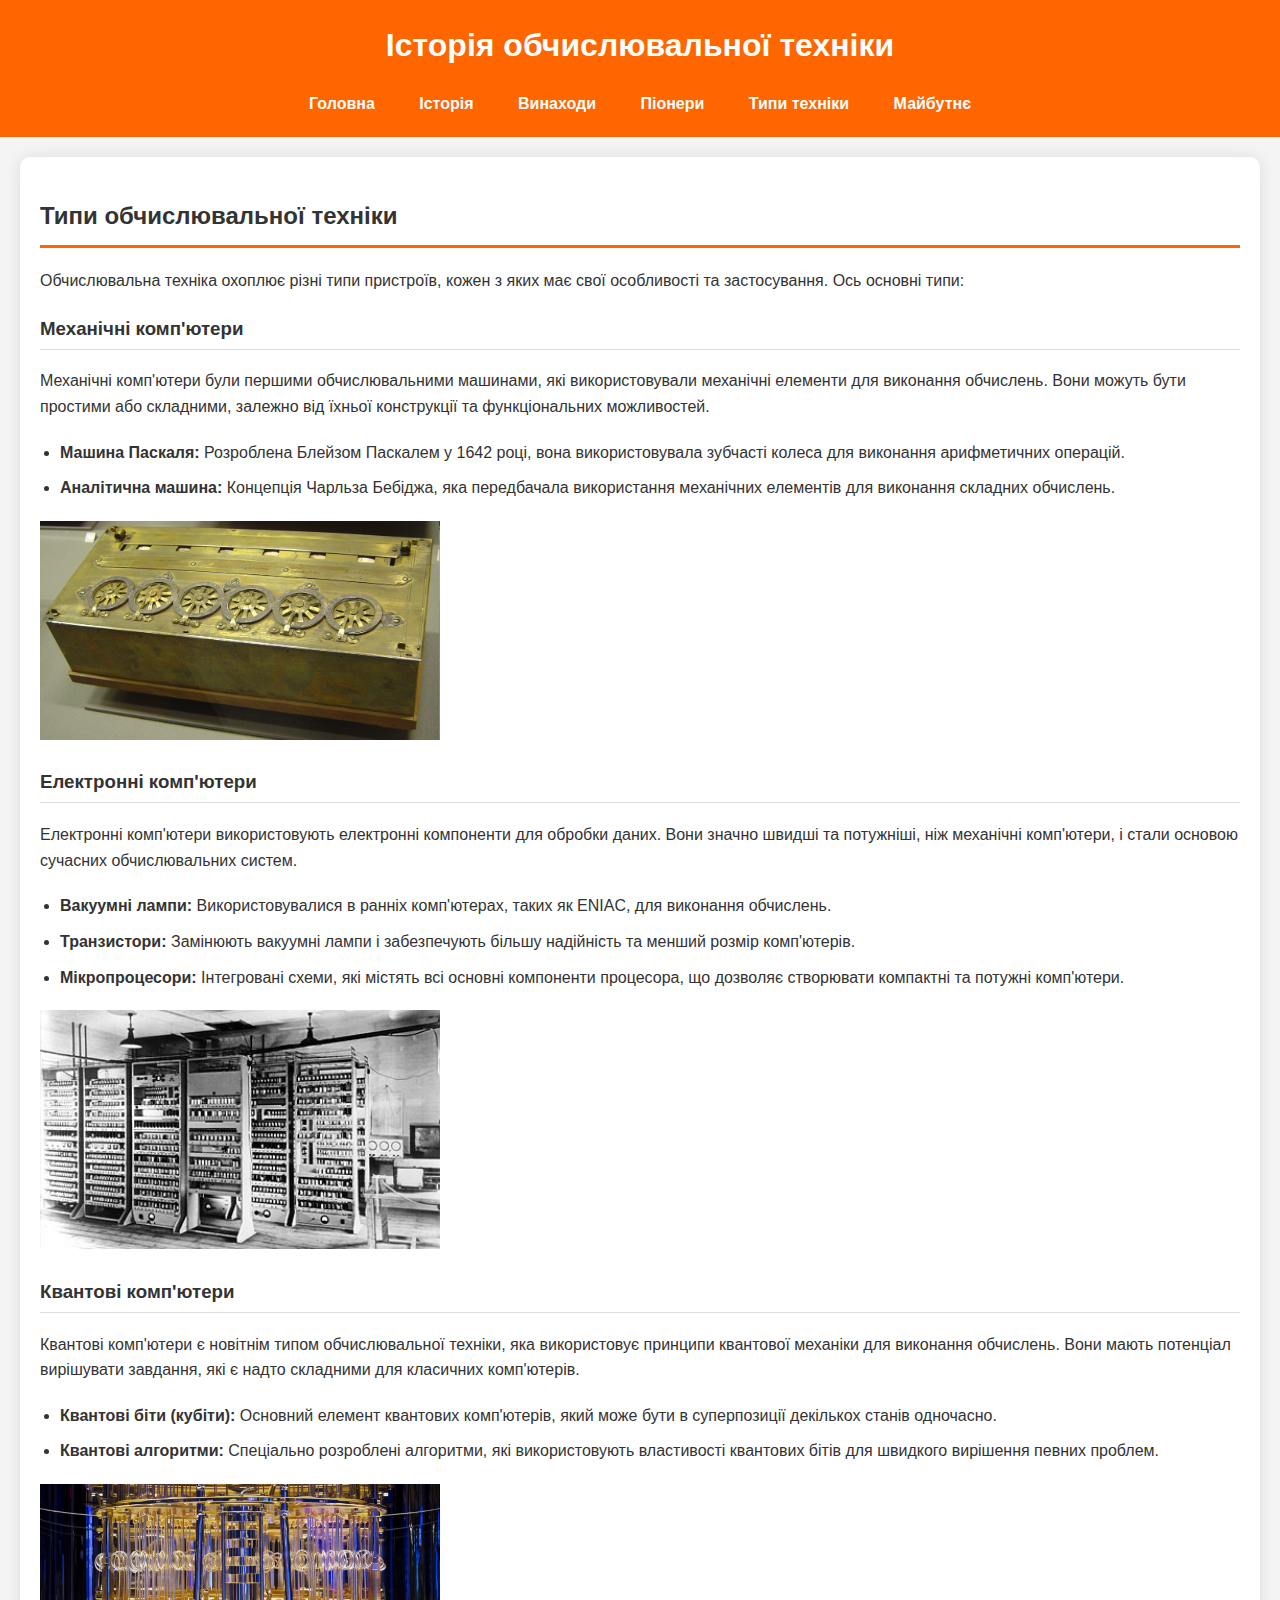
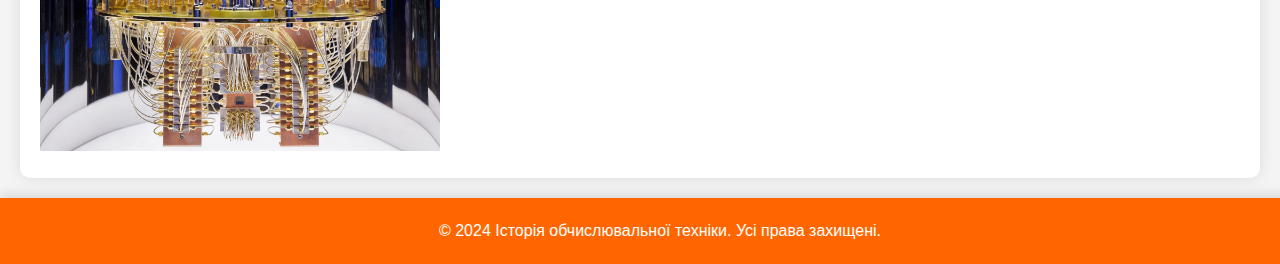
<file: pages/types.html>
<!DOCTYPE html>
<html lang="uk">
<head>
    <meta charset="UTF-8">
    <meta name="viewport" content="width=device-width, initial-scale=1.0">
    <title>Історія обчислювальної техніки - Типи техніки</title>
    <link rel="stylesheet" href="../css/style.css">
</head>
<body>
    <header>
        <h1>Історія обчислювальної техніки</h1>
        <nav>
            <ul>
                <li><a href="../index.html">Головна</a></li>
                <li><a href="history.html">Історія</a></li>
                <li><a href="inventions.html">Винаходи</a></li>
                <li><a href="pioneers.html">Піонери</a></li>
                <li><a href="types.html">Типи техніки</a></li>
                <li><a href="future.html">Майбутнє</a></li>
            </ul>
        </nav>
    </header>
    
    <section>
        <h2>Типи обчислювальної техніки</h2>
        <p>Обчислювальна техніка охоплює різні типи пристроїв, кожен з яких має свої особливості та застосування. Ось основні типи:</p>
        
        <h3>Механічні комп'ютери</h3>
        <p>Механічні комп'ютери були першими обчислювальними машинами, які використовували механічні елементи для виконання обчислень. Вони можуть бути простими або складними, залежно від їхньої конструкції та функціональних можливостей.</p>
        <ul>
            <li><strong>Машина Паскаля:</strong> Розроблена Блейзом Паскалем у 1642 році, вона використовувала зубчасті колеса для виконання арифметичних операцій.</li>
            <li><strong>Аналітична машина:</strong> Концепція Чарльза Бебіджа, яка передбачала використання механічних елементів для виконання складних обчислень.</li>
        </ul>
        <img src="../img/types/1_2.jpg" alt="Механічний комп'ютер" width="400">
        
        <h3>Електронні комп'ютери</h3>
        <p>Електронні комп'ютери використовують електронні компоненти для обробки даних. Вони значно швидші та потужніші, ніж механічні комп'ютери, і стали основою сучасних обчислювальних систем.</p>
        <ul>
            <li><strong>Вакуумні лампи:</strong> Використовувалися в ранніх комп'ютерах, таких як ENIAC, для виконання обчислень.</li>
            <li><strong>Транзистори:</strong> Замінюють вакуумні лампи і забезпечують більшу надійність та менший розмір комп'ютерів.</li>
            <li><strong>Мікропроцесори:</strong> Інтегровані схеми, які містять всі основні компоненти процесора, що дозволяє створювати компактні та потужні комп'ютери.</li>
        </ul>
        <img src="../img/types/08edsac.jpg" alt="Електронний комп'ютер" width="400">
        
        <h3>Квантові комп'ютери</h3>
        <p>Квантові комп'ютери є новітнім типом обчислювальної техніки, яка використовує принципи квантової механіки для виконання обчислень. Вони мають потенціал вирішувати завдання, які є надто складними для класичних комп'ютерів.</p>
        <ul>
            <li><strong>Квантові біти (кубіти):</strong> Основний елемент квантових комп'ютерів, який може бути в суперпозиції декількох станів одночасно.</li>
            <li><strong>Квантові алгоритми:</strong> Спеціально розроблені алгоритми, які використовують властивості квантових бітів для швидкого вирішення певних проблем.</li>
        </ul>
        <img src="../img/types/830b6acf603cddf47f9b1a35eaa2d4ee.jpg" alt="Квантовий комп'ютер" width="400">
        
    </section>
    
    <footer>
        <p>&copy; 2024 Історія обчислювальної техніки. Усі права захищені.</p>
    </footer>
</body>
</html>
</file>
<file: css/style.css>
body {
    font-family: Arial, sans-serif;
    line-height: 1.6;
    margin: 0;
    padding: 0;
    color: #333;
    background-color: #f4f4f4;
}

header {
    background: #ff6600;
    color: #fff;
    padding: 20px;
    position: relative; 
}

header h1 {
    text-align: center;
    margin: 0;
}

nav ul {
    list-style: none;
    padding: 0;
    margin: 20px 0 0;
    text-align: center;
}

nav ul li {
    display: inline;
    margin: 0 20px;
}

nav ul li a {
    color: #fff;
    text-decoration: none;
    font-weight: bold;
}

nav ul li a:hover {
    text-decoration: underline;
}

section {
    padding: 20px;
    max-width: 1200px;
    margin: 20px auto; 
    background: #fff;
    border-radius: 10px;
    box-shadow: 0 0 15px rgba(0, 0, 0, 0.1);
}

h2, h3 {
    color: #333;
}

h2 {
    border-bottom: 3px solid #ff6600;
    padding-bottom: 10px;
    margin-bottom: 20px;
}

h3 {
    margin-top: 20px;
    border-bottom: 1px solid #ddd;
    padding-bottom: 5px;
}

ul {
    margin: 20px 0;
    padding: 0;
}

ul li {
    margin-bottom: 10px;
    margin-left: 20px;
}

table {
    width: 100%;
    border-collapse: collapse;
    margin: 20px 0;
}

table, th, td {
    border: 1px solid #ddd;
}

th, td {
    padding: 12px;
    text-align: left;
}

th {
    background-color: #f4f4f4;
}

footer {
    background: #ff6600;
    color: #fff;
    text-align: center;
    padding: 20px;
    bottom: 0;
    width: 100%;
    box-shadow: 0 -5px 10px rgba(0, 0, 0, 0.1);
}

footer p {
    margin: 0;
}

html, body {
    height: 100%;
}

main {
    padding-bottom: 80px;
}
</file>
